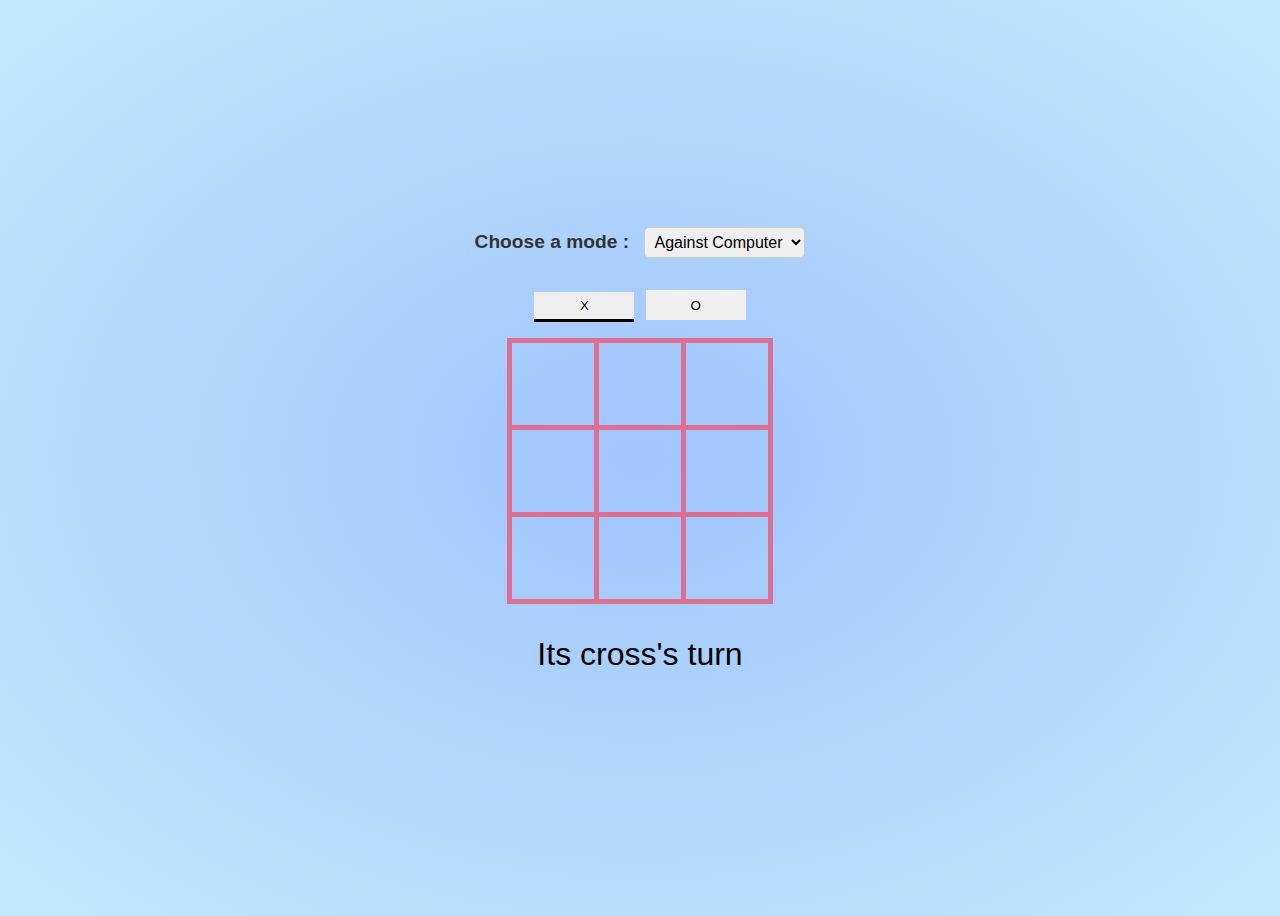
<file: index.html>
<!DOCTYPE html>
<html lang="en">
<head>
    <meta charset="UTF-8">
    <meta name="viewport" content="width=device-width, initial-scale=1.0">
    <title>Tic Tac</title>
    <link rel="stylesheet" href="tictac.css">
</head>
<body>
  
    <div class="container">

        <div class="selectMode">
            <label for="mode">Choose a mode : </label>
            <select name="mode" id="mode">
                <option value="playAgainstComputer">Against Computer</option>
                <option value="playAgainstFriend">Against a friend</option>
            </select>
        </div>

        <div class="select">
            <button class="x-btn">X</button>
            <button class="o-btn">O</button>
        </div>
        <table>
            <tbody>
                <tr >
                    <td class="class1a"></td>
                    <td class="class2a"></td>
                    <td class="class3a"></td>
                </tr>
                <tr >
                    <td class="class4a"></td>
                    <td class="class5a"></td>
                    <td class="class6a"></td>
                </tr>
                <tr >
                    <td class="class7a"></td>
                    <td class="class8a"></td>
                    <td class="class9a"></td>
                </tr>
            </tbody>
        </table>
        <p class="whoseturn">Its cross's turn</p>
        <div class="reset-div"></div>
    </div>
    
<script src="tictactoa.js"></script>

</body>
</html>
</file>
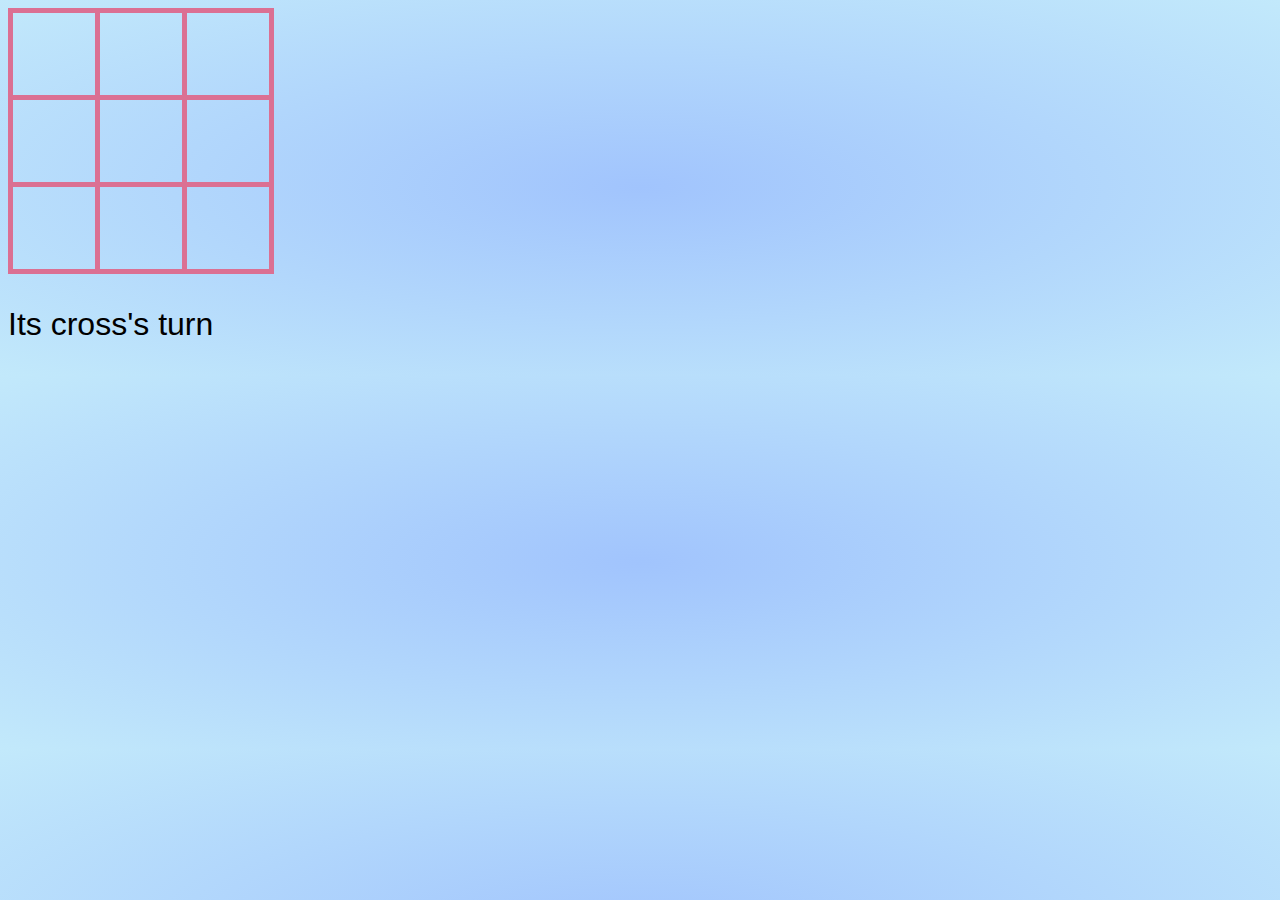
<file: tictac.html>
<!DOCTYPE html>
<html lang="en">
<head>
    <meta charset="UTF-8">
    <meta name="viewport" content="width=device-width, initial-scale=1.0">
    <title>Tic Tac</title>
    <link rel="stylesheet" href="tictac.css">
</head>
<body>
  
    <div>
    <table>
        <tbody>
        <tr >
            <td class="class1a"></td>
            <td class="class2a"></td>
            <td class="class3a"></td>
        </tr>
        <tr >
            <td class="class4a"></td>
            <td class="class5a"></td>
            <td class="class6a"></td>
        </tr>
        <tr >
            <td class="class7a"></td>
            <td class="class8a"></td>
            <td class="class9a"></td>
        </tr>
        </tbody>
    </table>
    <p class="whoseturn">Its cross's turn</p>
</div>
    

<!-- <script src="tictac.js"></script> -->
<script src="tictactoa.js"></script>

</body>
</html>
</file>
<file: tictac.css>
body{
    
    font-family: Arial, Helvetica, sans-serif;
    font-size: 2.5rem;
    background-image: radial-gradient(#a1c4fd , #c2e9fb);
    overflow-y: hidden;
    
}

.selectMode {
    margin-bottom: 1rem;
}


label {
    margin-right: 10px;
    font-size: 1.2rem ; /* Optional spacing between label and select */
    font-weight: bold; /* Example: making the label text bold */
    color: #333; /* Example: changing label text color */
  }
  
  select {
    padding: 5px;
    border: 1px solid #ccc;
    border-radius: 5px;
    font-size: 1rem;
  }
  
  /* Style the options */
  select option {
    background-color: #f7f7f7;
    color: #333;
  }
  
  /* Hover effect on options */
  select option:hover {
    background-color: #ddd;
    color: #000;
  }

.select {
    margin-bottom: 1rem;
}

.select > button{
    width: 100px;
    height: 30px;
    border: none;
    font-family: inherit;
}

.select .active {
    border-bottom: 3px solid #000;
}

.container {
    display: flex;
    align-items: center;
    justify-content: center;
    min-height: 100vh;
    flex-direction: column;
}

p { 
    font-size: 2rem;
}
td {
    width:80px ;
    height: 80px;
    border: 5px solid palevioletred;
    text-align: center;
}

table {
  
    border: 5px solid palevioletred;
    border-collapse: collapse;
    
}

.win {
    color: #fff;
    animation: bigsmall .4s ease infinite alternate;
}

@keyframes bigsmall {
    0% {
        background-color: palevioletred;
        color: #fff;
    }
    100% {
        background-color: #fff;
        color: palevioletred;
    }
}


.reset-div {
   font-size: 2rem;
   margin-top: 0;
}
</file>
